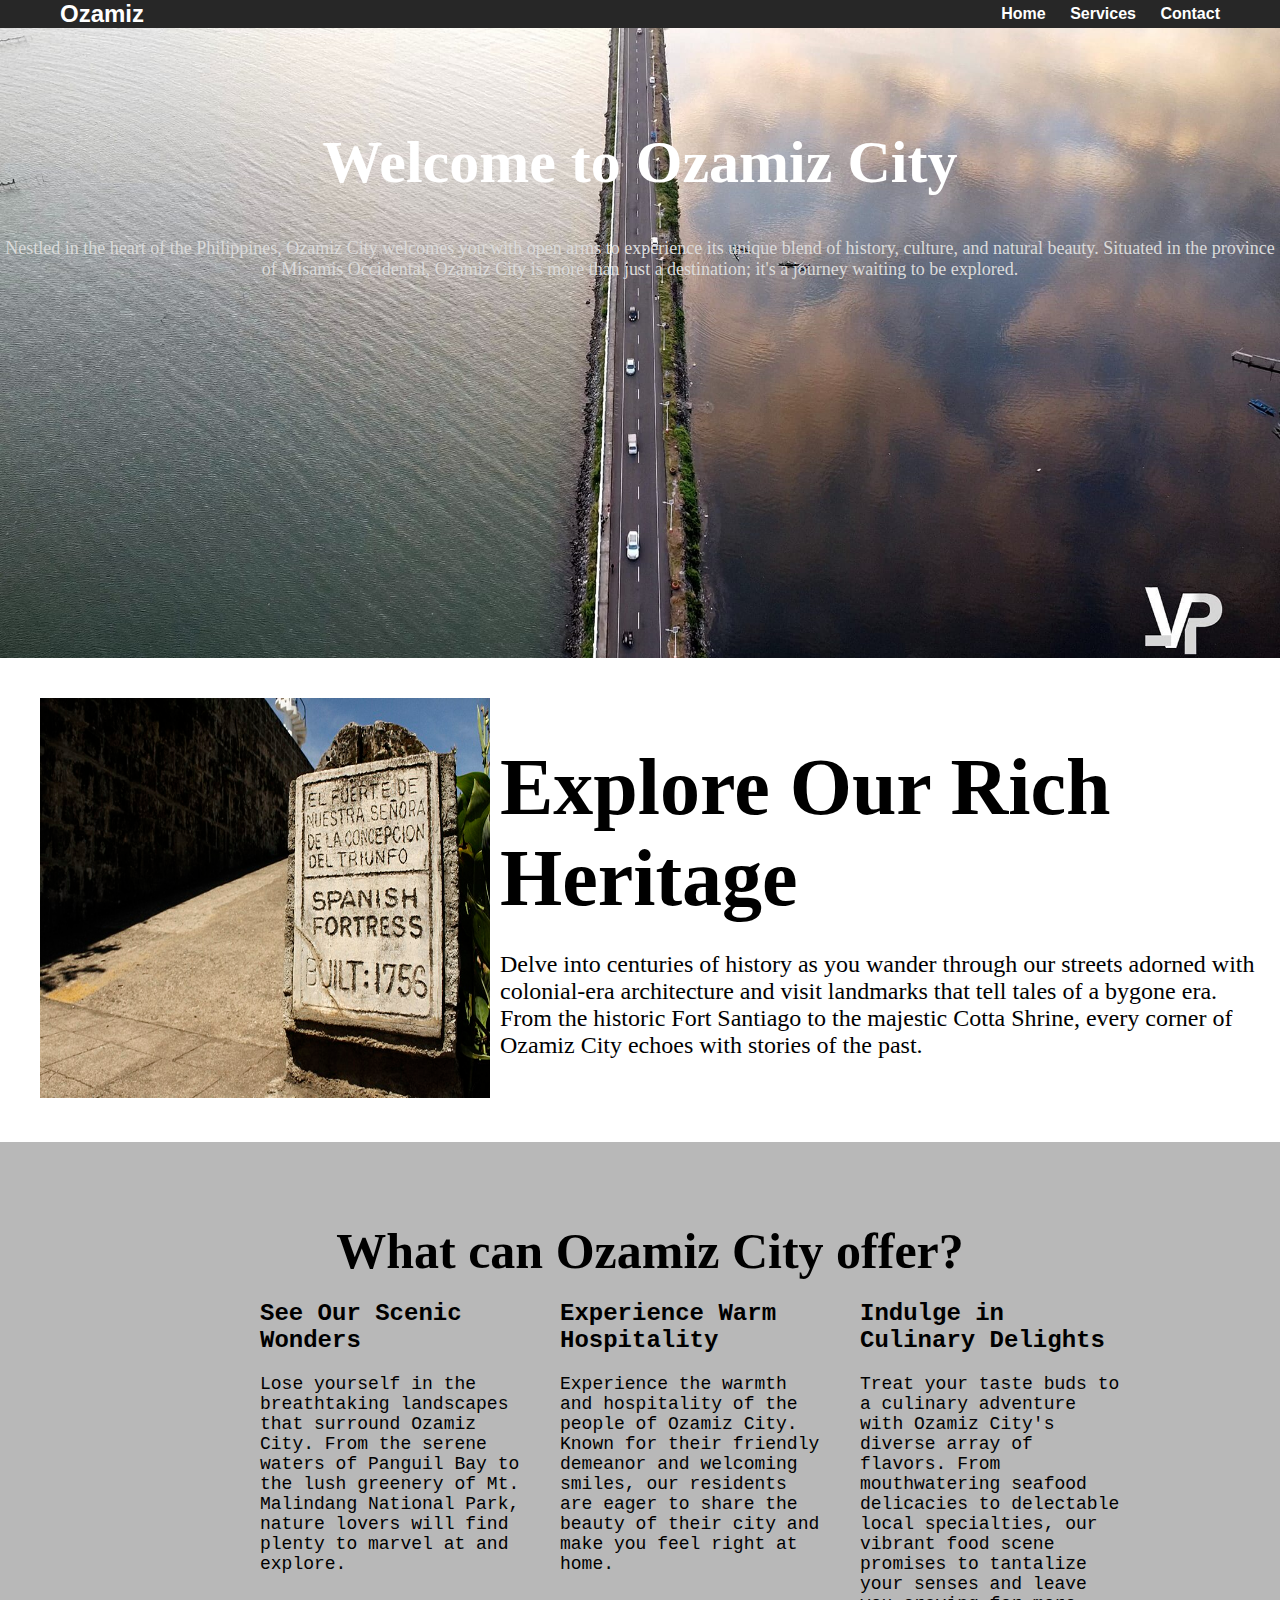
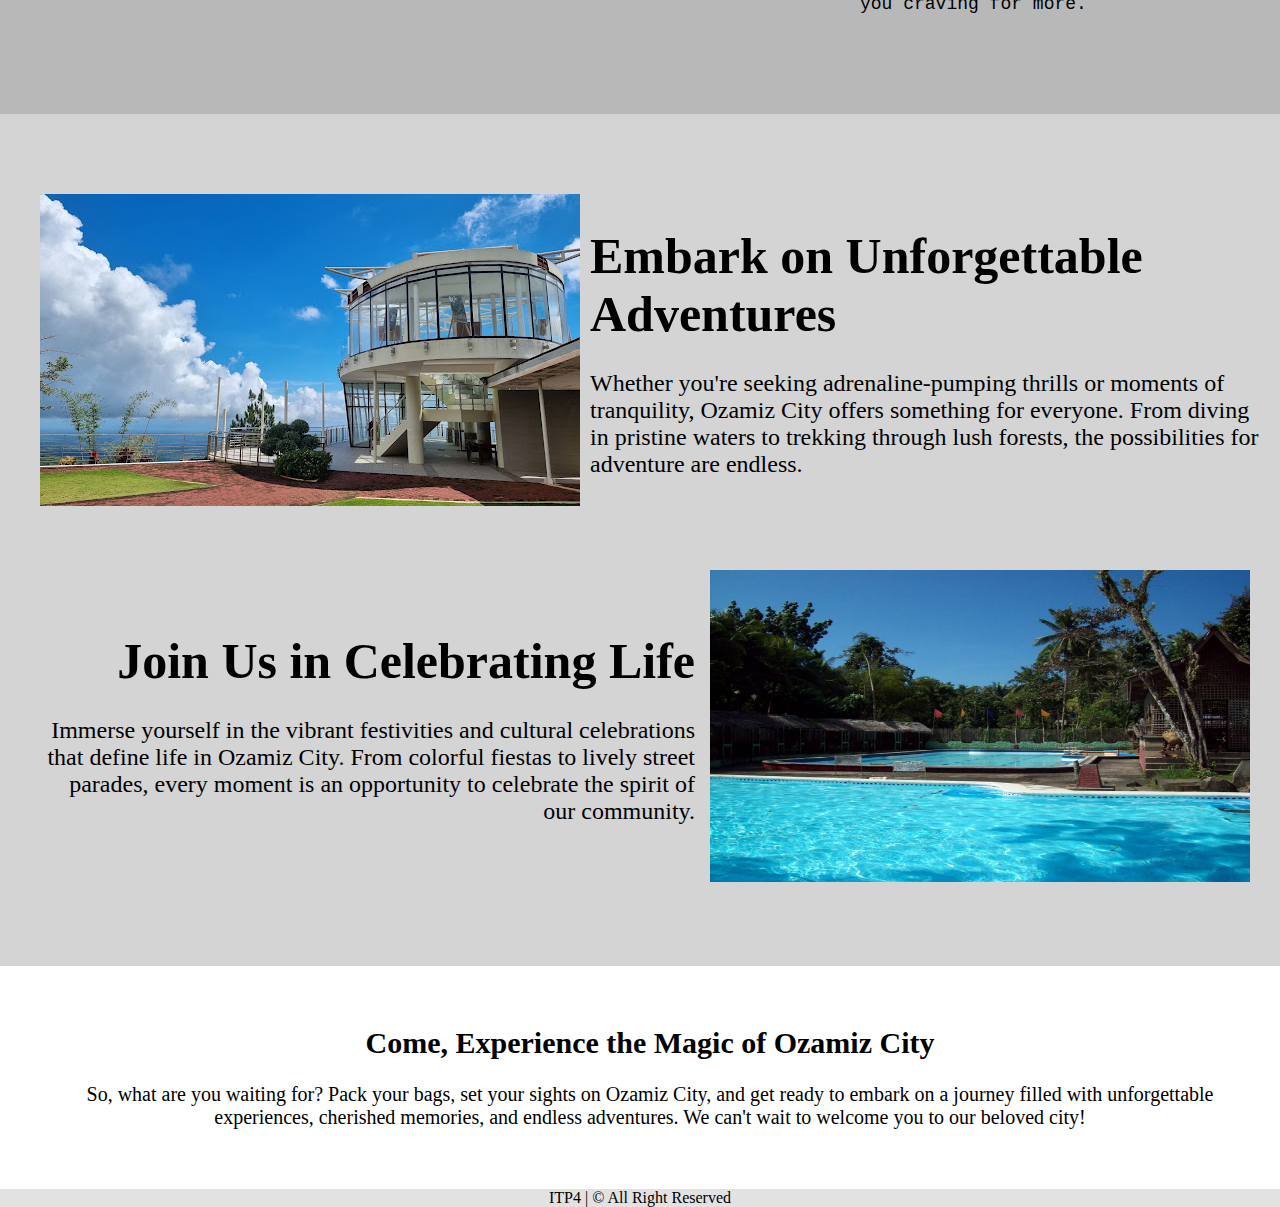
<file: index.html>
<!DOCTYPE html>
<html lang="en">
<head>
    <meta charset="UTF-8">
    <meta name="viewport" content="width=device-width, initial-scale=1.0">
    <title>Ozamiz City</title>
    <link rel="stylesheet" href="styles.css">
</head>
<body>
    <nav>
        <div class="container">
            <h1><a href="index.html">Ozamiz</a></h1>
            <ul>
                <li><a href="index.html">Home</a></li>
                <li><a href="Services.html">Services</a></li>
                <li><a href="Contact.html">Contact</a></li>
            </ul>
        </div>
    </nav>
    <section class="hero">
        <div class="containerimage">
            <h2>Welcome to Ozamiz City</h2>
            <p style><br>Nestled in the heart of the Philippines, Ozamiz City welcomes you with open arms to experience its unique blend of history, culture, and natural beauty. Situated in the province of Misamis Occidental, Ozamiz City is more than just a destination; it's a journey waiting to be explored.</p>
        </div>
    </section>
    <div class="contentcontainer">
        <div class="image">
          <img src="FortressOZ.jpg" alt="Image" width="450px" height="400px">
        </div>
        <div class="content">
          <h1 style="font-size: 80px;">Explore Our Rich Heritage</h1>
          <p style="font-size: 24px;"><br>Delve into centuries of history as you wander through our streets adorned with colonial-era architecture and visit landmarks that tell tales of a bygone era. From the historic Fort Santiago to the majestic Cotta Shrine, every corner of Ozamiz City echoes with stories of the past.</p>
        </div>
    </div>
    <section class="sectionbackground1">
        <div class="contentcontainer">
            <div class="content">
                <div style="text-align: center;">
                    <h1 style="font-size: 50px;">What can Ozamiz City offer?</h1>
                </div>
                <div class="space">
                    <div class="first">
                        <h1>See Our Scenic Wonders</h1>
                        <p><br>Lose yourself in the breathtaking landscapes that surround Ozamiz City. From the serene waters of Panguil Bay to the lush greenery of Mt. Malindang National Park, nature lovers will find plenty to marvel at and explore.</p>
                    </div>
                    <div class="second">
                        <h1>Experience Warm Hospitality</h1>
                        <p><br>Experience the warmth and hospitality of the people of Ozamiz City. Known for their friendly demeanor and welcoming smiles, our residents are eager to share the beauty of their city and make you feel right at home.</p>
                    </div>
                    <div class="third">
                        <h1>Indulge in Culinary Delights</h1>
                        <p><br>Treat your taste buds to a culinary adventure with Ozamiz City's diverse array of flavors. From mouthwatering seafood delicacies to delectable local specialties, our vibrant food scene promises to tantalize your senses and leave you craving for more.</p>
                    </div>
                </div>
            </div>
    </section>
    <section class="sectionbackground2">
        <div class="contentcontainer">
            <div class="image">
              <img src="hoyohoy.jpg" alt="Image">
            </div>
            <div class="content">
              <h1 style="font-size: 50px;">Embark on Unforgettable Adventures</h1>
              <p style="font-size: 24px;"><br>Whether you're seeking adrenaline-pumping thrills or moments of tranquility, Ozamiz City offers something for everyone. From diving in pristine waters to trekking through lush forests, the possibilities for adventure are endless.</p>
            </div>
        </div>
        <div class="contentcontainer">
            <div class="content">
              <h1 style="font-size: 50px; text-align: right; margin-right: 15px;">Join Us in Celebrating Life</h1>
              <p style="font-size: 24px; text-align: right; margin-right: 15px;"><br>Immerse yourself in the vibrant festivities and cultural celebrations that define life in Ozamiz City. From colorful fiestas to lively street parades, every moment is an opportunity to celebrate the spirit of our community.</p>
            </div>
            <div class="image">
                <img src="reginapool.jpg" alt="Image" width="540px" height="312px">
              </div>
        </div>
    </section>
    <section class="sectionbackground3">
        <div class="contentcontainer">
            <div>
              <h1 style="font-size: 30px;">Come, Experience the Magic of Ozamiz City</h1>
              <p style="font-size: 20px;"><br>So, what are you waiting for? Pack your bags, set your sights on Ozamiz City, and get ready to embark on a journey filled with unforgettable experiences, cherished memories, and endless adventures. We can't wait to welcome you to our beloved city!</p>
            </div>
            <div class="content">
            </div>
        </div>
    </section>
</body>
<div class="footer">
    <p>ITP4 | © All Right Reserved</p>
</div>
</html>
</file>
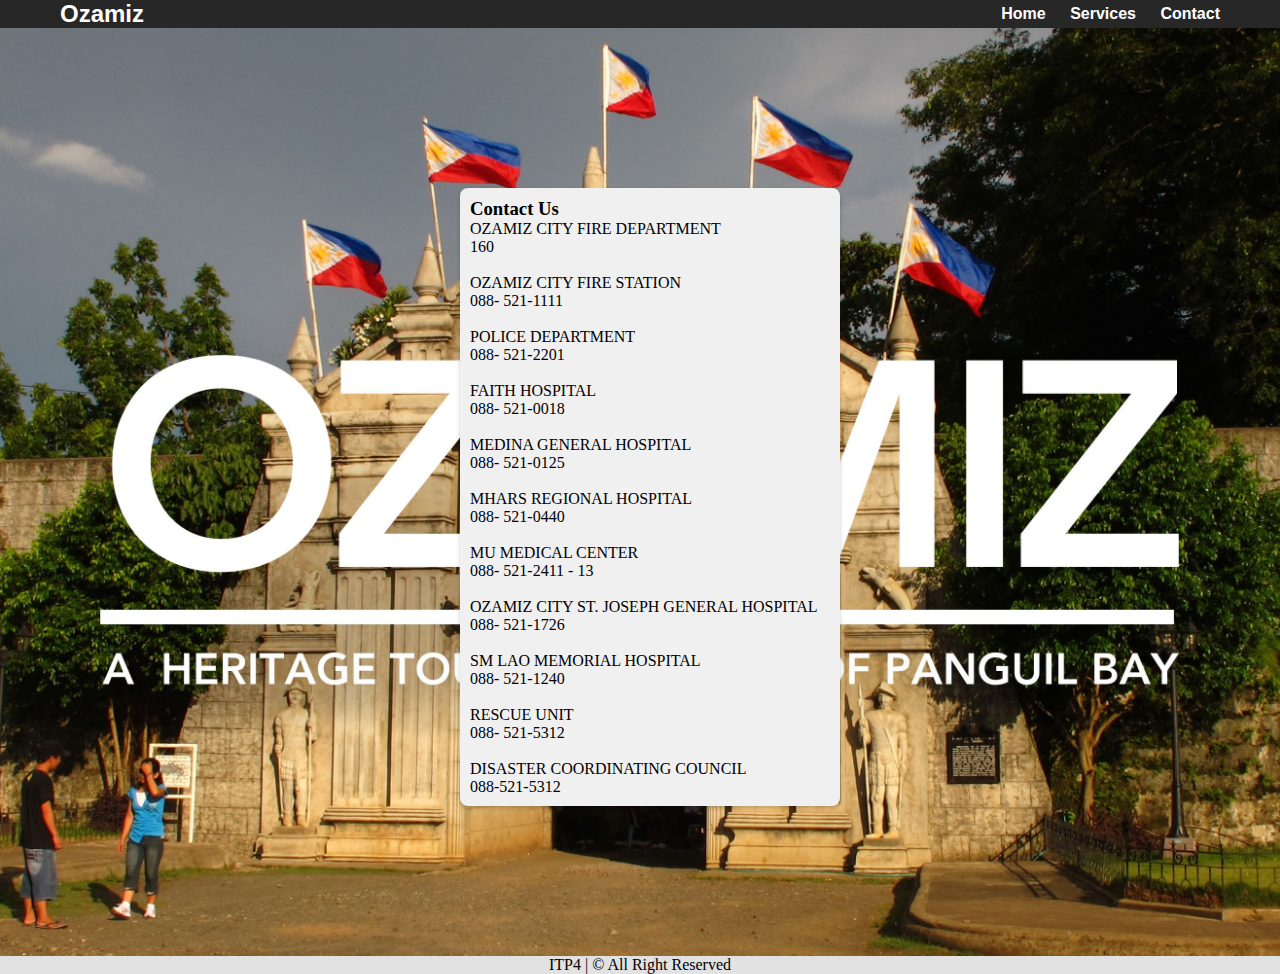
<file: Contact.html>
<!DOCTYPE html>
<html lang="en">
<head>
    <meta charset="UTF-8">
    <meta name="viewport" content="width=device-width, initial-scale=1.0">
    <title>Ozamiz City</title>
    <link rel="stylesheet" href="styles.css">
    <body>
        <nav>
            <div class="container">
                <h1><a href="index.html">Ozamiz</a></h1>
                <ul>
                    <li><a href="index.html">Home</a></li>
                    <li><a href="Services.html">Services</a></li>
                    <li><a href="Contact.html">Contact</a></li>
                </ul>
            </div>
        </nav>
        <section class="contact">
            <div class="contentcontainer">
                <div class="content">
                    <div class="card-container">
                        <div class="card2" style="text-align: left;">
                                <h3>Contact Us</h3>
                                <p> OZAMIZ CITY FIRE DEPARTMENT<br>160<br><br> 
                                    OZAMIZ CITY  FIRE STATION<br>                  088- 521-1111<br><br>   
                                    POLICE DEPARTMENT<br>                          088- 521-2201<br><br> 
                                    FAITH HOSPITAL<br>                             088- 521-0018<br><br>   
                                    MEDINA GENERAL HOSPITAL<br>                    088- 521-0125<br><br>   
                                    MHARS REGIONAL HOSPITAL<br>                    088- 521-0440<br><br>   
                                    MU MEDICAL CENTER<br>                                 088- 521-2411 - 13<br><br>   
                                    OZAMIZ CITY ST. JOSEPH GENERAL HOSPITAL<br>    088- 521-1726<br><br>   
                                    SM LAO MEMORIAL HOSPITAL<br>                   088- 521-1240<br><br>                             
                                    RESCUE UNIT<br>                                088- 521-5312<br><br>   
                                    DISASTER COORDINATING COUNCIL<br>              088-521-5312 </p>
                            </div>
                        </div>
                    </div>
                </div>
        </section>
    </body>
    <div class="footer">
    <p>ITP4 | © All Right Reserved</p>
</div>
</head>
</html>
</file>
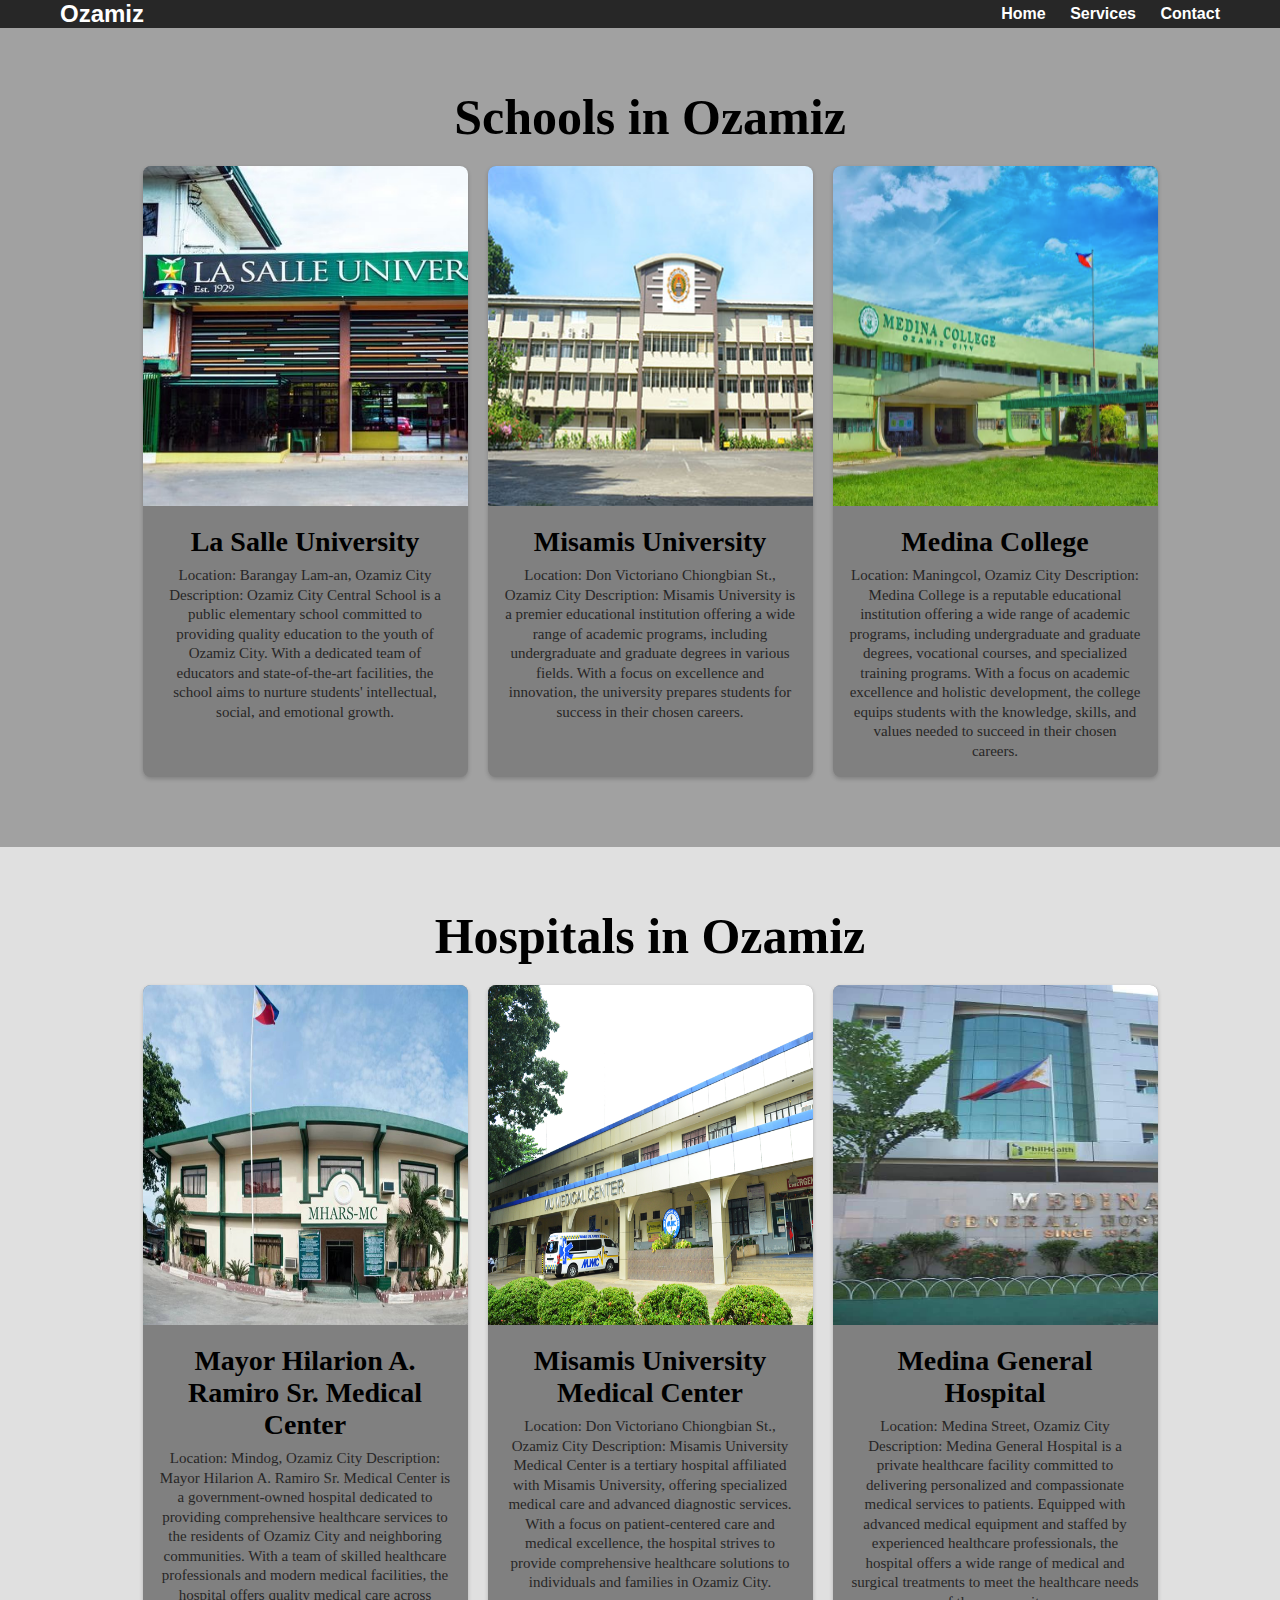
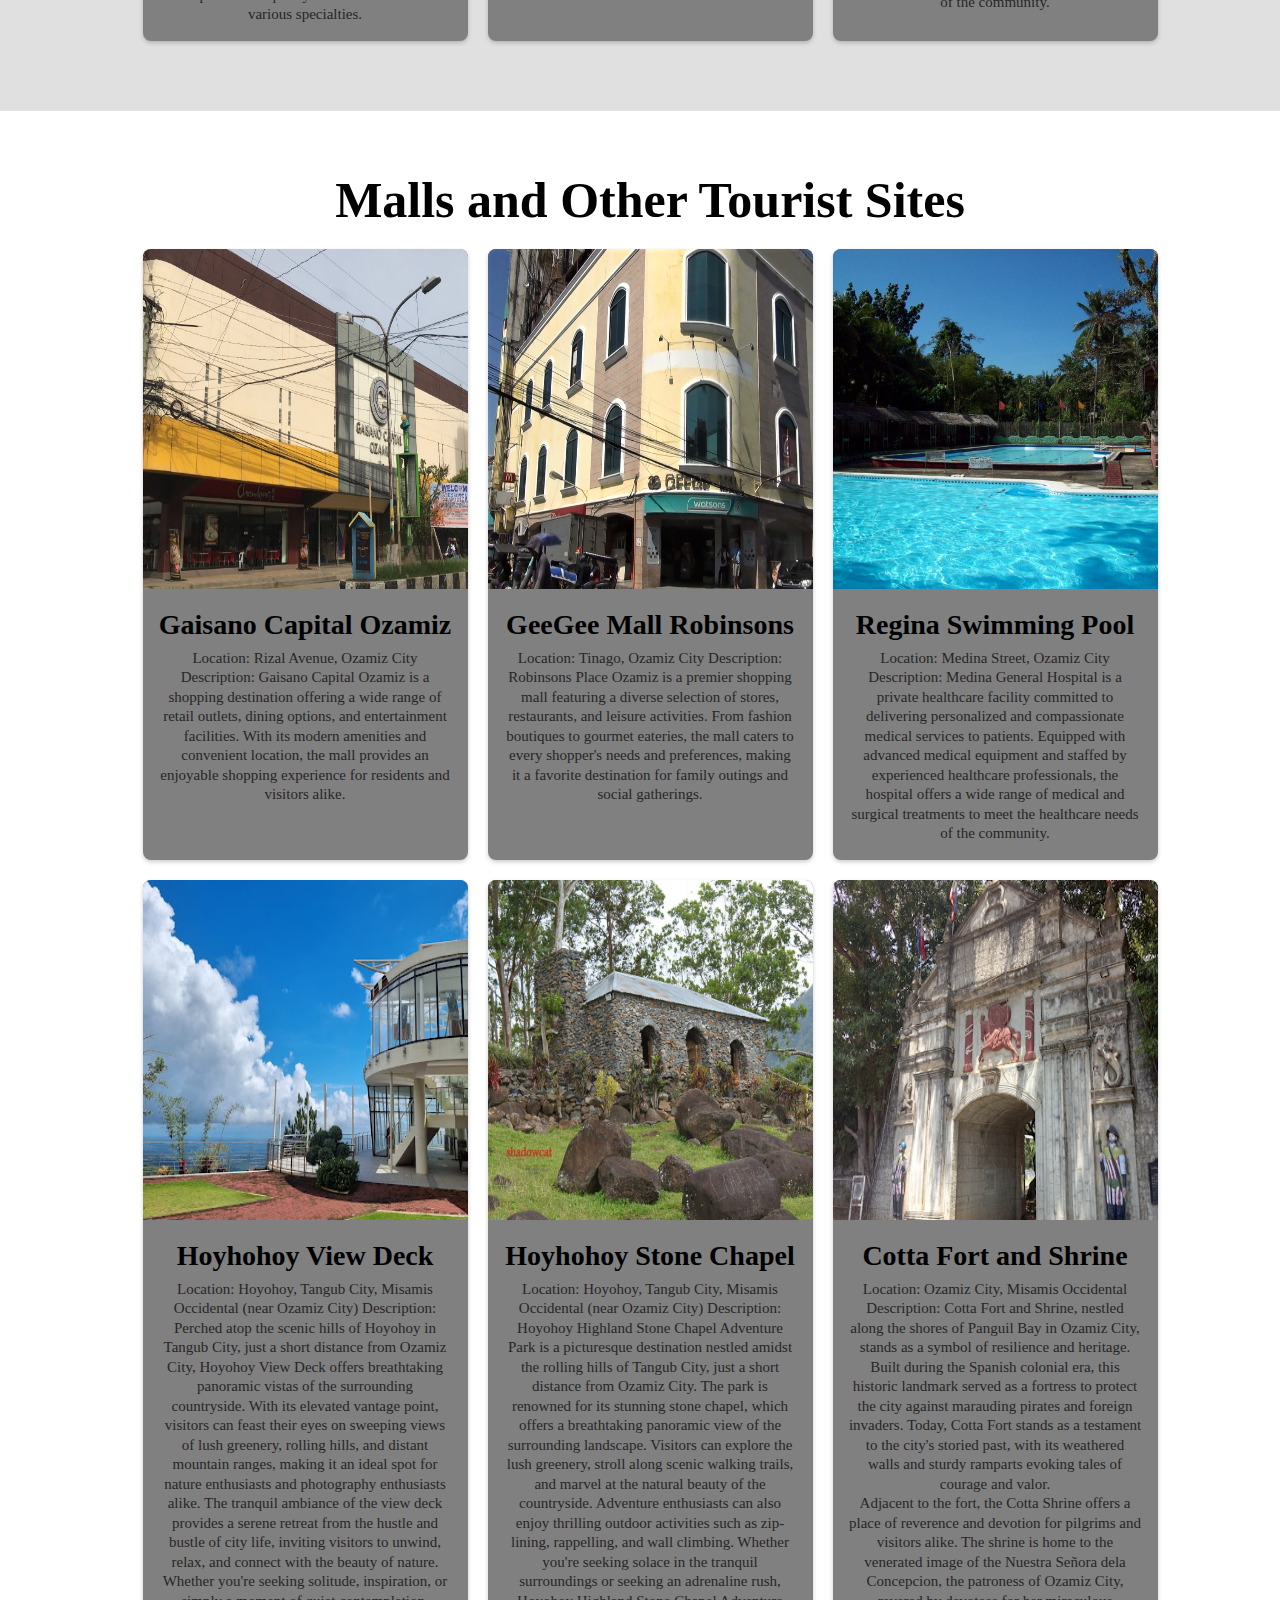
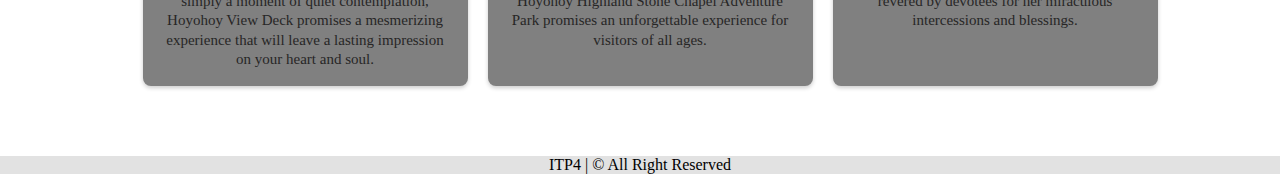
<file: Services.html>
<!DOCTYPE html>
<html lang="en">
<head>
    <meta charset="UTF-8">
    <meta name="viewport" content="width=device-width, initial-scale=1.0">
    <title>Ozamiz City</title>
    <link rel="stylesheet" href="styles.css">
    <body>
        <nav>
            <div class="container">
                <h1><a href="index.html">Ozamiz</a></h1>
                <ul>
                    <li><a href="index.html">Home</a></li>
                    <li><a href="Services.html">Services</a></li>
                    <li><a href="Contact.html">Contact</a></li>
                </ul>
            </div>
        </nav>
        <section class="services1">
            <div class="contentcontainer">
                <div class="content">
                    <div style="text-align: center;">
                        <h1 style="font-size: 50px;">Schools in Ozamiz</h1>
                    </div>
                    <div class="card-container">
                        <div class="card1">
                            <img src="lasalle.jpg" alt="lsu" width="400" height="340">
                            <div class="card-content">
                                <h3>La Salle University</h3>
                                <p>Location: Barangay Lam-an, Ozamiz City
                                    Description: Ozamiz City Central School is a public elementary school committed to providing quality education to the youth of Ozamiz City. With a dedicated team of educators and state-of-the-art facilities, the school aims to nurture students' intellectual, social, and emotional growth.</p>
                            </div>
                        </div>
                        <div class="card1">
                            <img src="MU.jpg" alt="lsu" width="400" height="340">
                            <div class="card-content">
                                <h3>Misamis University</h3>
                                <p>Location: Don Victoriano Chiongbian St., Ozamiz City
                                    Description: Misamis University is a premier educational institution offering a wide range of academic programs, including undergraduate and graduate degrees in various fields. With a focus on excellence and innovation, the university prepares students for success in their chosen careers.</p>
                            </div>
                        </div>
                        <div class="card1">
                            <img src="medinacollege.png" alt="lsu" width="400" height="340">
                            <div class="card-content">
                                <h3>Medina College</h3>
                                <p>Location: Maningcol, Ozamiz City
                                    Description: Medina College is a reputable educational institution offering a wide range of academic programs, including undergraduate and graduate degrees, vocational courses, and specialized training programs. With a focus on academic excellence and holistic development, the college equips students with the knowledge, skills, and values needed to succeed in their chosen careers.</p>
                            </div>
                        </div>
                    </div>
                </div>
        </section>
        <section class="services2">
            <div class="contentcontainer">
                <div class="content">
                    <div style="text-align: center;">
                        <h1 style="font-size: 50px;">Hospitals in Ozamiz</h1>
                    </div>
                    <div class="card-container">
                        <div class="card1">
                            <img src="mhars.jpg" alt="lsu" width="400" height="340">
                            <div class="card-content">
                                <h3>Mayor Hilarion A. Ramiro Sr. Medical Center</h3>
                                <p>Location: Mindog, Ozamiz City
                                    Description: Mayor Hilarion A. Ramiro Sr. Medical Center is a government-owned hospital dedicated to providing comprehensive healthcare services to the residents of Ozamiz City and neighboring communities. With a team of skilled healthcare professionals and modern medical facilities, the hospital offers quality medical care across various specialties.</p>
                            </div>
                        </div>
                        <div class="card1">
                            <img src="MUMC.png" alt="lsu" width="400" height="340">
                            <div class="card-content">
                                <h3>Misamis University Medical Center</h3>
                                <p>Location: Don Victoriano Chiongbian St., Ozamiz City
                                    Description: Misamis University Medical Center is a tertiary hospital affiliated with Misamis University, offering specialized medical care and advanced diagnostic services. With a focus on patient-centered care and medical excellence, the hospital strives to provide comprehensive healthcare solutions to individuals and families in Ozamiz City.</p>
                            </div>
                        </div>
                        <div class="card1">
                            <img src="medinahospital.jpg" alt="lsu" width="400" height="340">
                            <div class="card-content">
                                <h3>Medina General Hospital</h3>
                                <p>Location: Medina Street, Ozamiz City
                                    Description: Medina General Hospital is a private healthcare facility committed to delivering personalized and compassionate medical services to patients. Equipped with advanced medical equipment and staffed by experienced healthcare professionals, the hospital offers a wide range of medical and surgical treatments to meet the healthcare needs of the community.</p>
                            </div>
                        </div>
                    </div>
                </div>
        </section>
        <section class="services3">
            <div class="contentcontainer">
                <div class="content">
                    <div style="text-align: center;">
                        <h1 style="font-size: 50px;">Malls and Other Tourist Sites</h1>
                    </div>
                    <div class="card-container">
                        <div class="card1">
                            <img src="gaisano.jpg" alt="lsu" width="400" height="340">
                            <div class="card-content">
                                <h3>Gaisano Capital Ozamiz</h3>
                                <p>Location: Rizal Avenue, Ozamiz City
                                    Description: Gaisano Capital Ozamiz is a shopping destination offering a wide range of retail outlets, dining options, and entertainment facilities. With its modern amenities and convenient location, the mall provides an enjoyable shopping experience for residents and visitors alike.</p>
                            </div>
                        </div>
                        <div class="card1">
                            <img src="geegee.png" alt="lsu" width="400" height="340">
                            <div class="card-content">
                                <h3>GeeGee Mall Robinsons</h3>
                                <p>Location: Tinago, Ozamiz City
                                    Description: Robinsons Place Ozamiz is a premier shopping mall featuring a diverse selection of stores, restaurants, and leisure activities. From fashion boutiques to gourmet eateries, the mall caters to every shopper's needs and preferences, making it a favorite destination for family outings and social gatherings.</p>
                            </div>
                        </div>
                        <div class="card1">
                            <img src="reginapool.jpg" alt="lsu" width="400" height="340">
                            <div class="card-content">
                                <h3>Regina Swimming Pool</h3>
                                <p>Location: Medina Street, Ozamiz City
                                    Description: Medina General Hospital is a private healthcare facility committed to delivering personalized and compassionate medical services to patients. Equipped with advanced medical equipment and staffed by experienced healthcare professionals, the hospital offers a wide range of medical and surgical treatments to meet the healthcare needs of the community.</p>
                            </div>
                        </div>
                        <div class="card1">
                            <img src="hoyohoy.jpg" alt="lsu" width="400" height="340">
                            <div class="card-content">
                                <h3>Hoyhohoy View Deck</h3>
                                <p>Location: Hoyohoy, Tangub City, Misamis Occidental (near Ozamiz City)
                                    Description: Perched atop the scenic hills of Hoyohoy in Tangub City, just a short distance from Ozamiz City, Hoyohoy View Deck offers breathtaking panoramic vistas of the surrounding countryside. 
                                    With its elevated vantage point, visitors can feast their eyes on sweeping views of lush greenery, rolling hills, and distant mountain ranges, making it an ideal spot for nature enthusiasts and photography enthusiasts alike. The tranquil ambiance of the view deck provides a serene retreat from the hustle and bustle of city life, inviting visitors to unwind, relax, and connect with the beauty of nature. Whether you're seeking solitude, inspiration, or simply a moment of quiet contemplation, Hoyohoy View Deck promises a mesmerizing experience that will leave a lasting impression on your heart and soul.</p>
                            </div>
                        </div>
                        <div class="card1">
                            <img src="stonechapel.jpg" alt="lsu" width="400" height="340">
                            <div class="card-content">
                                <h3>Hoyhohoy Stone Chapel</h3>
                                <p>Location: Hoyohoy, Tangub City, Misamis Occidental (near Ozamiz City)
                                    Description: Hoyohoy Highland Stone Chapel Adventure Park is a picturesque destination nestled amidst the rolling hills of Tangub City, just a short distance from Ozamiz City. The park is renowned for its stunning stone chapel, which offers a breathtaking panoramic view of the surrounding landscape. Visitors can explore the lush greenery, stroll along scenic walking trails, and marvel at the natural beauty of the countryside. Adventure enthusiasts can also enjoy thrilling outdoor activities such as zip-lining, rappelling, and wall climbing. 
                                    Whether you're seeking solace in the tranquil surroundings or seeking an adrenaline rush, Hoyohoy Highland Stone Chapel Adventure Park promises an unforgettable experience for visitors of all ages.</p>
                            </div>
                        </div>
                        <div class="card1">
                            <img src="cotta.jpg" alt="lsu" width="400" height="340">
                            <div class="card-content">
                                <h3>Cotta Fort and Shrine</h3>
                                <p>Location: Ozamiz City, Misamis Occidental
                                    Description: Cotta Fort and Shrine, nestled along the shores of Panguil Bay in Ozamiz City, stands as a symbol of resilience and heritage. Built during the Spanish colonial era, this historic landmark served as a fortress to protect the city against marauding pirates and foreign invaders. 
                                    Today, Cotta Fort stands as a testament to the city's storied past, with its weathered walls and sturdy ramparts evoking tales of courage and valor.<br>Adjacent to the fort, the Cotta Shrine offers a place of reverence and devotion for pilgrims and visitors alike. The shrine is home to the venerated image of the Nuestra Señora dela Concepcion, the patroness of Ozamiz City, revered by devotees for her miraculous intercessions and blessings.</p>
                            </div>
                        </div>
                    </div>
                </div>
        </section>
    </body>
    <div class="footer">
    <p>ITP4 | © All Right Reserved</p>
</div>
</head>
</html>
</file>
<file: styles.css>
/* Reset some default styles */
* {
    margin: 0;
    padding: 0;
    box-sizing: border-box;
}

html {
    max-height: 100%;
}
.footer {
    background-color: #e2e2e2;
    text-align: center;
    border: 0;
    margin-top: auto;
}

/* Style for navigation bar */
nav {
    background-color: #272727;
    color: #fff;
    font-family: sans-serif;
}

.container {
    max-width: 1200px;
    margin: 0 auto;
    padding: 0 20px;
    display: flex;
    justify-content: space-between;
    align-items: center;
}

h1 {
    font-size: 24px;
}

ul {
    list-style-type: none;
}

li {
    display: inline-block;
    margin-left: 20px;
}

a {
    text-decoration: none;
    color: #fff;
    font-weight: bold;
}

/* Style for hero section */
.hero {
    background-image: url('Boulevard.jpg'); /* Change 'hero-background.jpg' to your desired image */
    background-size: cover;
    background-position: center;
    min-height: 70vh;
    color: #fff;
    padding: 100px 0;
    text-align: center;
    opacity: 5;
}

.hero h2 {
    font-size: 60px;
    margin-bottom: 20px;
    font-family:Verdana;
    color: rgb(255, 255, 255);
}

.hero p {
    text-align: center;
    font-size: 18px;
    color: rgb(219, 219, 219);
}
/* style for section 2 for content*/
.columnimage {
    max-width: 100%;
    min-height: 20vh;
    padding: 50;
    margin-top: 50px;
    margin-left: 30px;
    margin-bottom: 30px;
}
.contentcontainer {
    display: flex;
    align-items: center; /* Align items vertically */
    margin-top: 20px;
    margin-left: 20px;
    margin-bottom: 20px;
    padding: 20px;
}
.image {
    flex: 0 0 auto; /* Prevent image from growing */
    margin-right: 10px; /* Adjust spacing between image and text */
}
.content {
    flex: 1; /* Allow content to grow and fill remaining space */
    text-align: top;
}
.sectionbackground1 {
    background-size: cover;
    background-color: #b8b8b8;
    background-position: center;
    min-height: 30vh;
    padding: 40px 0;
    text-align: left;
    opacity: 5;
}
.space {
    max-width: fit-content;
    max-height: fit-content;
    font-size: 18px;
    font-family: 'Courier New', Courier, monospace;
    display: flex;
}
.first {
    height: fit-content;
    width: 300px;
    padding: 20px;
    text-align: left;
    margin-left: 200px;
}
.second {
    height: fit-content;
    width: 300px;
    padding: 20px;
    text-align: left;
}
.third {
    height: fit-content;
    width: 300px;
    padding: 20px;
    text-align: left;
}
.fourth {
    height: fit-content;
    width: 300px;
    padding: 20px;
    text-align: left;
}
/*section 2 */
.sectionbackground2 {
    background-size: cover;
    background-color: #d4d4d4;
    background-position: center;
    min-height: 30vh;
    padding: 40px 0;
    text-align: left;
    opacity: 5;
}
.sectionbackground3 {
    background-size: cover;
    background-color: #ffffff;
    background-position: center;
    min-height: 10vh;
    padding: 20px 0;
    text-align: center;
    opacity: 5;
}
/* about page */
.services1 {
    background-size: cover;
    background-color: #a1a1a1;
    background-position: center;
    min-height: 10vh;
    padding: 20px 0;
    text-align: center;
    opacity: 5;
}
.services2 {
    background-size: cover;
    background-color: #e0e0e0;
    background-position: center;
    min-height: 10vh;
    padding: 20px 0;
    text-align: center;
    opacity: 5;
}
.services3 {
    background-size: cover;
    background-color: #ffffff;
    background-position: center;
    min-height: 10vh;
    padding: 20px 0;
    text-align: center;
    opacity: 5;
}
.card-container {
    display: flex;
    justify-content: center;
    flex-wrap: wrap;
    margin-top: 10px;
    margin-left: 0%;
}
.card1 {
    width: 325px;
    background-color: #808080;
    border-radius: 8px;
    overflow: hidden;
    box-shadow: 0px 2px 4px rgba(0, 0, 0, 0.2);
    margin: 10px;
}

.card img {
    width: 100%;
    height: 250px;
}
.card-content {
    padding: 16px;
}
.card-content h3 {
    font-size: 28px;
    margin-bottom: 8px;
}
.card-content p {
    color: #272626;
    font-size: 15px;
    line-height: 1.3;
}
.contact {
    background-image: url('Ozamizhome.jpg'); /* Change 'hero-background.jpg' to your desired image */
    background-size: cover;
    background-position: center;
    min-height: 100vh;
    color: #000000;
    padding: 100px 0;
    text-align: center;
    opacity: 5;
}
.card2 {
    width: 380px;
    background-color: #f0f0f0;
    border-radius: 8px;
    overflow: hidden;
    box-shadow: 0px 2px 4px rgba(0, 0, 0, 0.2);
    margin: 10px;
    padding: 10PX;
}
</file>
